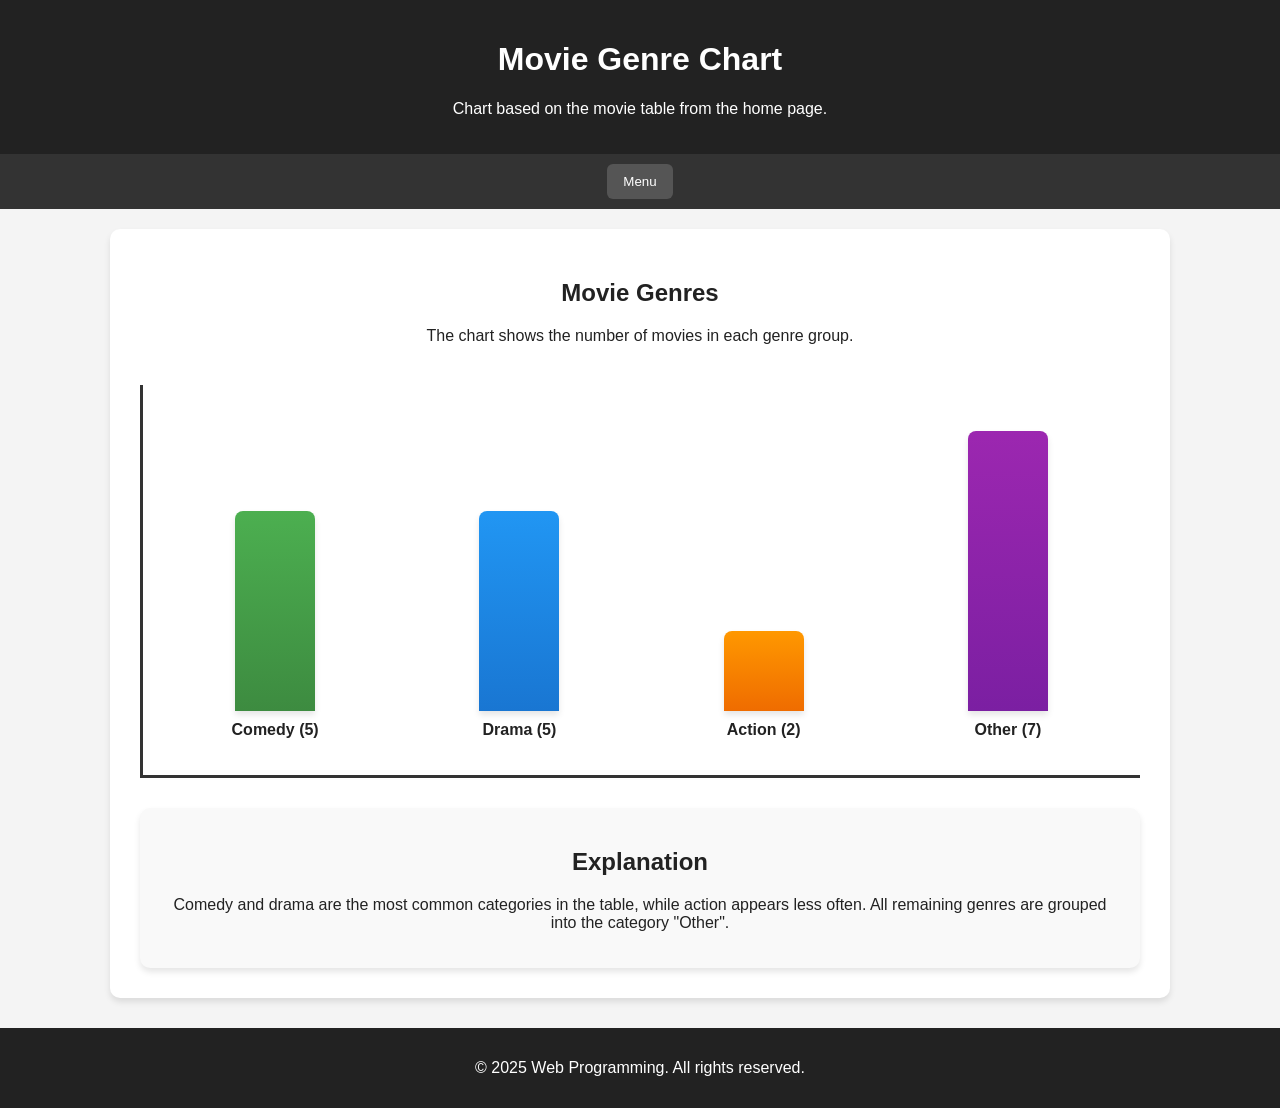
<file: grafikon.html>
<!DOCTYPE html>
<html lang="en">
<head>
    <meta charset="UTF-8">
    <meta name="viewport" content="width=device-width, initial-scale=1.0">
    <meta name="description" content="CSS chart showing movie genres from the movie table.">
    <link rel="stylesheet" href="../styles/style_grafikon.css">
    <title>Movie Genre Chart</title>
</head>
<body>

    <header>
        <h1>Movie Genre Chart</h1>
        <p>Chart based on the movie table from the home page.</p>
    </header>

    <div class="nav-wrapper">
        <button class="menu-toggle" aria-label="Open navigation">Menu</button>

        <nav aria-label="Main navigation">
            <ul>
                <li><a href="index.html">Home</a></li>
                <li><a href="grafikon.html">Chart</a></li>
                <li><a href="slike.html">Gallery</a></li>
            </ul>
        </nav>
    </div>

    <main class="content">
        <section aria-labelledby="chart-title">
            <h2 id="chart-title">Movie Genres</h2>
            <p>The chart shows the number of movies in each genre group.</p>

            <div class="chart">
                <div class="bar-group" data-info="5 comedy movies">
                    <div class="bar comedy" aria-label="Comedy: 5 movies"></div>
                    <p>Comedy (5)</p>
                </div>

                <div class="bar-group" data-info="5 drama movies">
                    <div class="bar drama" aria-label="Drama: 5 movies"></div>
                    <p>Drama (5)</p>
                </div>

                <div class="bar-group" data-info="2 action movies">
                    <div class="bar action" aria-label="Action: 2 movies"></div>
                    <p>Action (2)</p>
                </div>

                <div class="bar-group" data-info="7 other genre movies">
                    <div class="bar other" aria-label="Other: 7 movies"></div>
                    <p>Other (7)</p>
                </div>
            </div>
        </section>

        <article aria-labelledby="chart-explanation">
            <h2 id="chart-explanation">Explanation</h2>
            <p>Comedy and drama are the most common categories in the table, while action appears less often. All remaining genres are grouped into the category "Other".</p>
        </article>
    </main>

    <footer>
        <p>&copy; 2025 Web Programming. All rights reserved.</p>
    </footer>

</body>
</html>
</file>
<file: styles/style_grafikon.css>
:root {
    --bg-color: #f4f4f4;
    --text-color: #222;
    --header-bg: #222;
    --nav-bg: #333;
    --button-bg: #555;
    --link-bg: #444;
    --content-bg: white;

    --comedy-color: linear-gradient(to top, #3d8b40, #4caf50);
    --drama-color: linear-gradient(to top, #1976d2, #2196f3);
    --action-color: linear-gradient(to top, #ef6c00, #ff9800);
    --other-color: linear-gradient(to top, #7b1fa2, #9c27b0);

    --chart-height: 350px;
    --bar-width: 80px;
    --radius: 10px;
    --shadow: 0 4px 6px rgba(0, 0, 0, 0.1);
}

/* Basic styling */
body {
    font-family: Arial, sans-serif;
    margin: 0;
    background-color: var(--bg-color);
    text-align: center;
    color: var(--text-color);
}

/* Header */
header {
    background: var(--header-bg);
    color: white;
    padding: 20px;
}

/* Footer */
footer {
    margin-top: 30px;
    padding: 15px;
    background: var(--header-bg);
    color: white;
}

/* Content box */
.content {
    max-width: 1000px;
    margin: 20px auto;
    background: var(--content-bg);
    padding: 30px;
    border-radius: var(--radius);
    box-shadow: var(--shadow);
}

/* Navigation */
.nav-wrapper {
    position: relative;
    background: var(--nav-bg);
    padding: 10px;
}

.menu-toggle {
    background-color: var(--button-bg);
    color: white;
    border: none;
    padding: 10px 16px;
    cursor: pointer;
    border-radius: 6px;
}

nav {
    display: none;
}

.nav-wrapper:hover nav {
    display: block;
}

nav ul {
    list-style: none;
    padding: 0;
    margin: 10px 0 0 0;
}

nav ul li {
    margin: 8px 0;
}

nav ul li a {
    color: white;
    text-decoration: none;
    background: var(--link-bg);
    padding: 8px 12px;
    display: inline-block;
    border-radius: 5px;
}

/* Chart */
.chart {
    display: flex;
    justify-content: space-around;
    align-items: flex-end;
    gap: 20px;
    height: var(--chart-height);
    margin-top: 40px;
    padding: 20px;
    border-left: 3px solid #333;
    border-bottom: 3px solid #333;
}

.bar-group {
    display: flex;
    flex-direction: column;
    align-items: center;
    justify-content: flex-end;
    width: 120px;
    height: 100%;
    position: relative;
}

.bar {
    width: var(--bar-width);
    border-radius: 8px 8px 0 0;
    box-shadow: var(--shadow);
    transition: transform 0.3s ease, filter 0.3s ease;
    animation: growBar 1.2s ease-out;
}

/* Hover effect */
.bar:hover {
    transform: scale(1.05);
    filter: brightness(1.1);
}

/* Additional info on hover */
.bar-group:hover::after {
    content: attr(data-info);
    margin-top: 8px;
    display: block;
    background: #222;
    color: white;
    padding: 6px 10px;
    border-radius: 6px;
    font-size: 14px;
}

/* Bar styles */
.comedy {
    height: 200px;
    background: var(--comedy-color);
}

.drama {
    height: 200px;
    background: var(--drama-color);
}

.action {
    height: 80px;
    background: var(--action-color);
}

.other {
    height: 280px;
    background: var(--other-color);
}

.bar-group p {
    margin-top: 10px;
    font-weight: bold;
}

article {
    margin-top: 30px;
    background: #f9f9f9;
    padding: 20px;
    border-radius: var(--radius);
    box-shadow: var(--shadow);
}

/* Animation */
@keyframes growBar {
    from {
        height: 0;
    }
}

/* Responsive */
@media (max-width: 768px) {
    .chart {
        flex-direction: column;
        align-items: center;
        height: auto;
        border-left: none;
        border-bottom: none;
    }

    .bar-group {
        width: 100%;
        height: auto;
    }

    .bar {
        width: 200px;
    }
}
</file>
